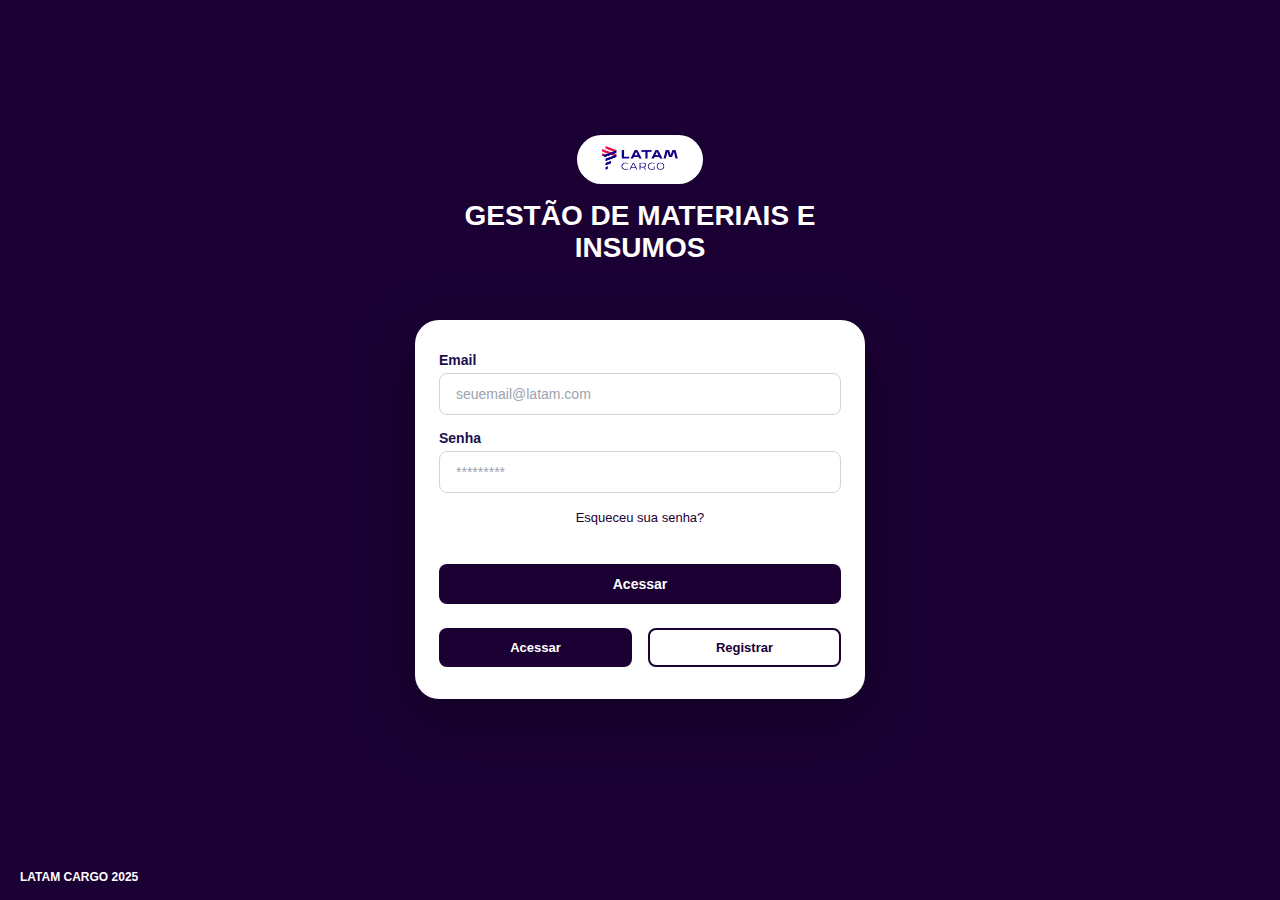
<file: index.html>
<!DOCTYPE html>
<html lang="pt-BR">
<head>
    <meta charset="UTF-8">
    <meta name="viewport" content="width=device-width, initial-scale=1.0">
    <title>Redirecionando...</title>
    <script>
        window.location.replace("login.html");
    </script>
</head>
<body>
    <p>Redirecionando para a página de <a href="login.html">Login</a>...</p>
</body>
</html>
</file>
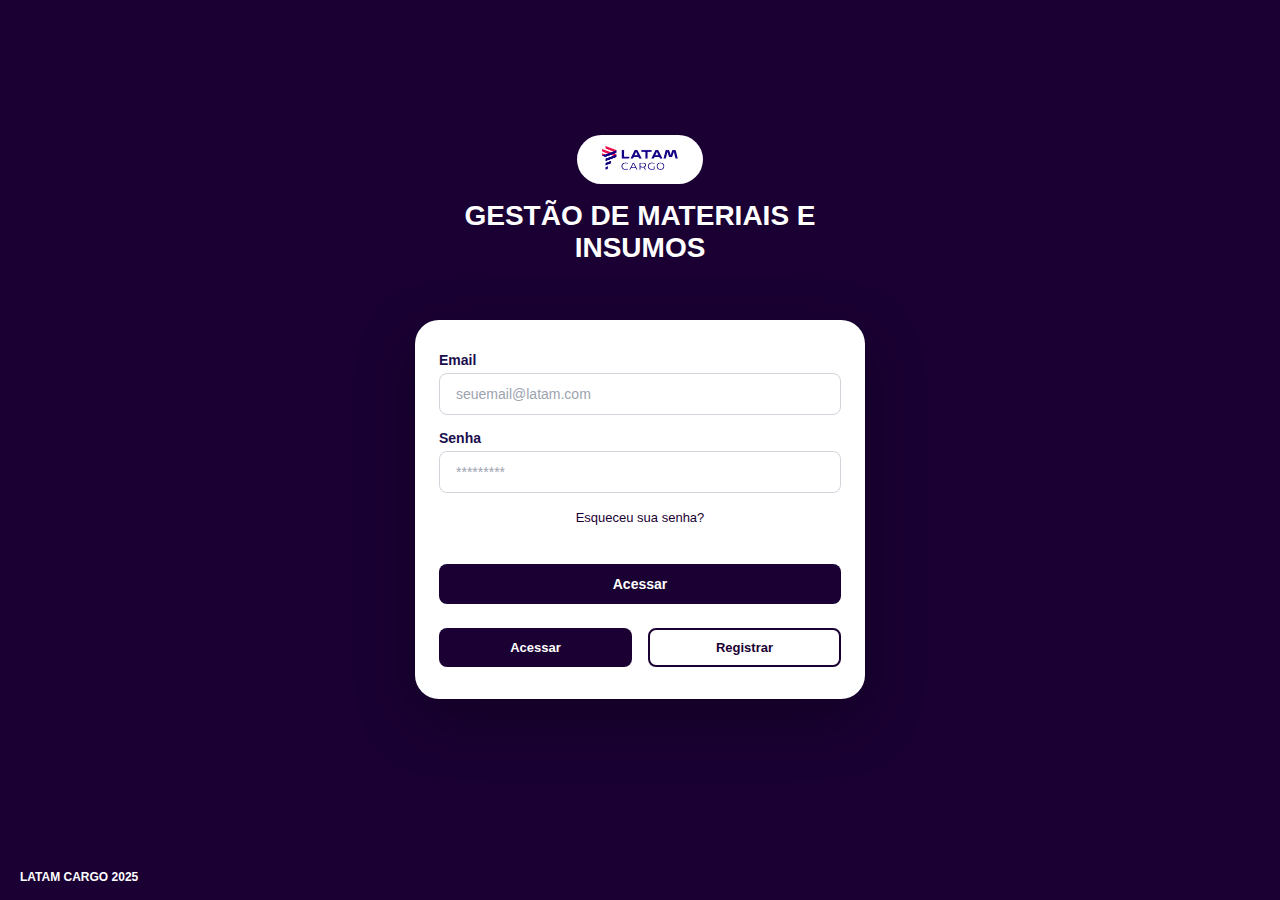
<file: cadastro.html>
<!DOCTYPE html>
<html lang="pt-BR">
<head>
    <meta charset="UTF-8">
    <meta name="viewport" content="width=device-width, initial-scale=1.0">
    <title>Cadastro - Gestão de Materiais e Insumos - LATAM CARGO</title>
    <link rel="stylesheet" href="style.css">
    <link rel="stylesheet" href="https://cdnjs.cloudflare.com/ajax/libs/font-awesome/6.0.0-beta3/css/all.min.css">
</head>
<body>
    <div class="container">
        <!-- Sidebar -->
        <aside class="sidebar">
            <nav class="menu">
                <ul>
                    <li><a href="dashboard.html" class="menu-item"><i class="fas fa-home"></i><span>Início</span></a></li>
                    <li><a href="inventario.html" class="menu-item"><i class="fas fa-box-open"></i><span>Inventário</span></a></li>
                    <li><a href="pedidos.html" class="menu-item"><i class="fas fa-clipboard-list"></i><span>Pedidos</span></a></li>
                    <li><a href="cadastro.html" class="menu-item active"><i class="fas fa-plus-circle"></i><span>Cadastro</span></a></li>
                    <li><a href="Relatorios.html" class="menu-item"><i class="fas fa-chart-bar"></i><span>Relatórios</span></a></li>
                    <li><a href="login.html" class="menu-item" id="logoutBtn"><i class="fas fa-sign-out-alt"></i><span>Sair</span></a></li>
                </ul>
            </nav>
        </aside>

        <!-- Main Content -->
        <main class="content">
            <!-- Header -->
            <header class="header">
                <div class="header-left">
                    <h1 class="title">Cadastro de Materiais</h1>
                </div>
                <div class="header-right">
                    <img src="latam_logo.png" alt="LATAM CARGO Logo" class="logo">
                </div>
            </header>

            <!-- Cadastro Content -->
            <section class="dashboard cadastro-content">
                <div class="form-container">
                    <h2 class="card-title">CADASTRO DE NOVO MATERIAL</h2>
                    <form class="cadastro-form" id="formCadastroMaterial">
                        <div class="form-group">
                            <label for="nomeOperacional">Nome operacional</label>
                            <input type="text" id="nomeOperacional" name="nomeOperacional" class="input-field" placeholder="Nome operacional" required>
                        </div>
                        <div class="form-group">
                            <label for="subproduto">Subproduto</label>
                            <input type="text" id="subproduto" name="subproduto" class="input-field" placeholder="Subproduto" required>
                        </div>
                        <div class="form-group">
                            <label for="pnCodigo">PN (Código Interno)</label>
                            <input type="text" id="pnCodigo" name="pnCodigo" class="input-field" placeholder="PN (Código Interno)" required>
                        </div>
                        <div class="form-group">
                            <label for="unidade">Unidade</label>
                            <input type="text" id="unidade" name="unidade" class="input-field" placeholder="Unidade (Kg, Un, Rolo...)" required>
                        </div>
                        <div class="form-group">
                            <label for="precoUnitario">Preço unitário (R$)</label>
                            <input type="number" step="0.01" id="precoUnitario" name="precoUnitario" class="input-field" placeholder="Preço unitário (R$)" required>
                        </div>
                        <div class="form-group">
                            <label for="estoqueInicial">Estoque Inicial</label>
                            <input type="number" id="estoqueInicial" name="estoqueInicial" class="input-field" placeholder="Estoque Inicial" required>
                        </div>
                        <button type="submit" class="button primary-button" style="width: 100%; margin-top: 10px;">
                            <i class="fas fa-check"></i>
                            <span>Cadastrar Material</span>
                        </button>
                    </form>
                </div>
            </section>
        </main>
    </div>

    <!-- Mobile Menu Button -->
    <button class="mobile-menu-toggle" aria-label="Toggle menu">
        <i class="fas fa-bars"></i>
    </button>

    <script src="script.js"></script>
</body>
</html>
</file>
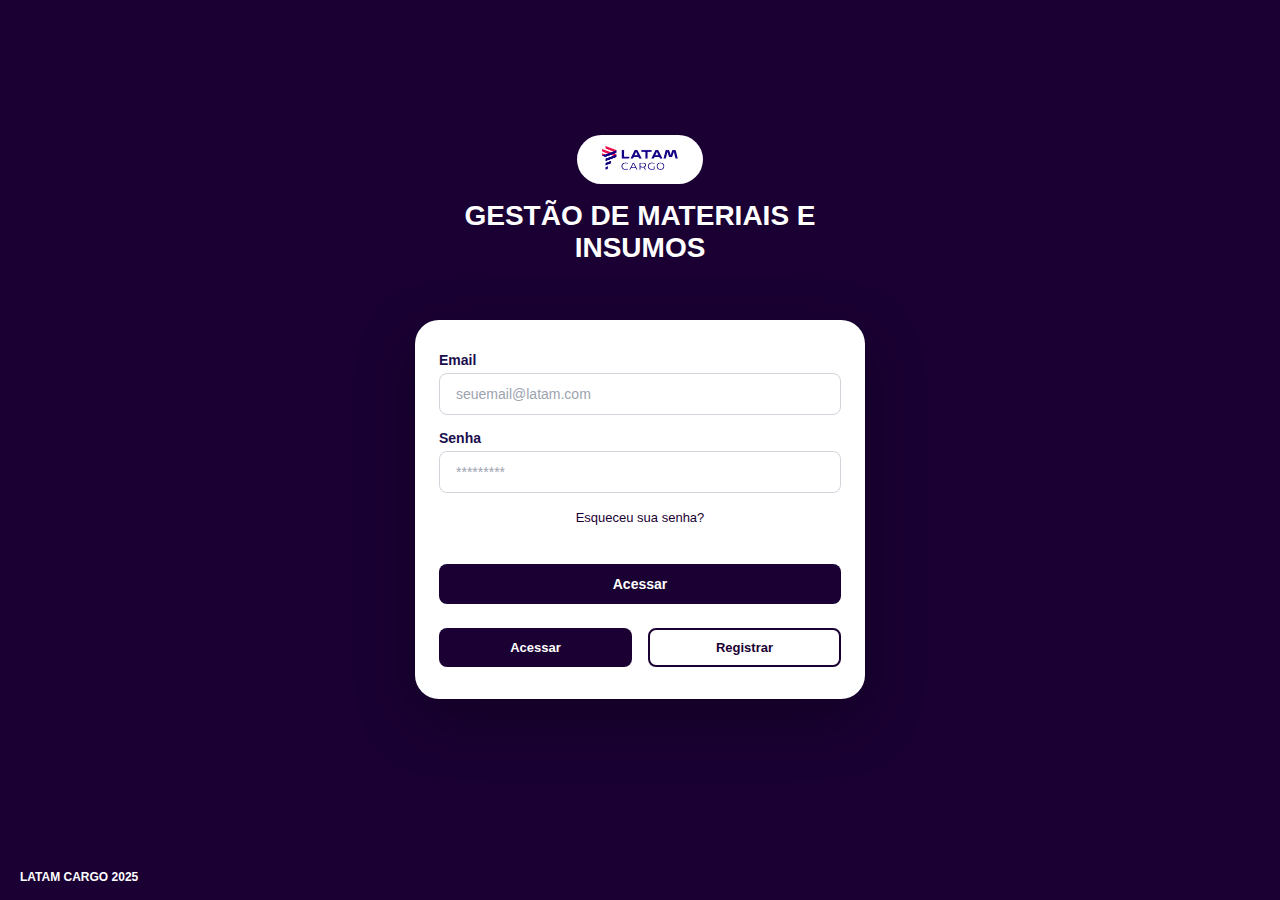
<file: dashboard.html>
<!DOCTYPE html>
<html lang="pt-BR">
<head>
    <meta charset="UTF-8">
    <meta name="viewport" content="width=device-width, initial-scale=1.0">
    <title>Gestão de Materiais e Insumos - LATAM CARGO</title>
    <link rel="stylesheet" href="style.css">
    <link rel="stylesheet" href="https://cdnjs.cloudflare.com/ajax/libs/font-awesome/6.0.0-beta3/css/all.min.css">
</head>
<body>
    <div class="container">
        <!-- Sidebar -->
        <aside class="sidebar">
            <nav class="menu">
                <ul>
                    <li><a href="dashboard.html" class="menu-item active"><i class="fas fa-home"></i><span>Início</span></a></li>
                    <li><a href="inventario.html" class="menu-item"><i class="fas fa-box-open"></i><span>Inventário</span></a></li>
                    <li><a href="pedidos.html" class="menu-item"><i class="fas fa-clipboard-list"></i><span>Pedidos</span></a></li>
                    <li><a href="cadastro.html" class="menu-item"><i class="fas fa-plus-circle"></i><span>Cadastro</span></a></li>
                    <li><a href="Relatorios.html" class="menu-item"><i class="fas fa-chart-bar"></i><span>Relatórios</span></a></li>
                    <li><a href="login.html" class="menu-item" id="logoutBtn"><i class="fas fa-sign-out-alt"></i><span>Sair</span></a></li>
                </ul>
            </nav>
        </aside>

        <!-- Main Content -->
        <main class="content">
            <!-- Header -->
            <header class="header">
                <div class="header-left">
                    <h1 class="title">GESTÃO DE MATERIAIS E INSUMOS</h1>
                </div>
                <div class="header-right">
                    <img src="latam_logo.png" alt="LATAM CARGO Logo" class="logo">
                </div>
            </header>

            <!-- Dashboard -->
            <section class="dashboard">
                <!-- Cards de Pedidos e Armazenamento -->
                <div class="cards-container">
                    <!-- Card Pedidos -->
                    <div class="card pedidos-card">
                        <h2 class="card-title">Pedidos</h2>
                        <div class="metrics">
                            <div class="metric">
                                <div class="metric-icon">
                                    <i class="fas fa-circle-exclamation"></i>
                                </div>
                                <div class="metric-content">
                                    <span class="metric-number">31</span>
                                    <span class="metric-label">Pedidos em aberto</span>
                                </div>
                            </div>
                            <div class="metric-divider"></div>
                            <div class="metric">
                                <div class="metric-icon">
                                    <i class="fas fa-arrow-right-arrow-left"></i>
                                </div>
                                <div class="metric-content">
                                    <span class="metric-number">21</span>
                                    <span class="metric-label">Pedidos em separação</span>
                                </div>
                            </div>
                        </div>
                    </div>

                    <!-- Card Armazenamento -->
                    <div class="card armazenamento-card">
                        <h2 class="card-title">Armazenamento</h2>
                        <div class="metrics">
                            <div class="metric">
                                <div class="metric-icon">
                                    <i class="fas fa-warehouse"></i>
                                </div>
                                <div class="metric-content">
                                    <span class="metric-number">31</span>
                                    <span class="metric-label">Estoque Geral</span>
                                </div>
                            </div>
                            <div class="metric-divider"></div>
                            <div class="metric">
                                <div class="metric-icon">
                                    <i class="fas fa-triangle-exclamation"></i>
                                </div>
                                <div class="metric-content">
                                    <span class="metric-number">21</span>
                                    <span class="metric-label">Estoque Comprometido</span>
                                </div>
                            </div>
                        </div>
                    </div>
                </div>

                <!-- Table Card -->
                <div class="card table-card low-stock">
                    <h2 class="card-title">Itens em pouca quantidade</h2>
                    <div class="table-wrapper">
                        <table class="data-table">
                            <thead>
                                <tr>
                                    <th>Nome</th>
                                    <th>Estoque atual</th>
                                    <th>Pedidos para este item</th>
                                    <th>Previsão de entrega</th>
                                </tr>
                            </thead>
                            <tbody>
                                <!-- Conteúdo preenchido pelo script.js -->
                            </tbody>
                        </table>
                    </div>
                </div>
            </section>
        </main>
    </div>

    <!-- Mobile Menu Button -->
    <button class="mobile-menu-toggle" aria-label="Toggle menu">
        <i class="fas fa-bars"></i>
    </button>

    <script src="script.js"></script>
</body>
</html>
</file>
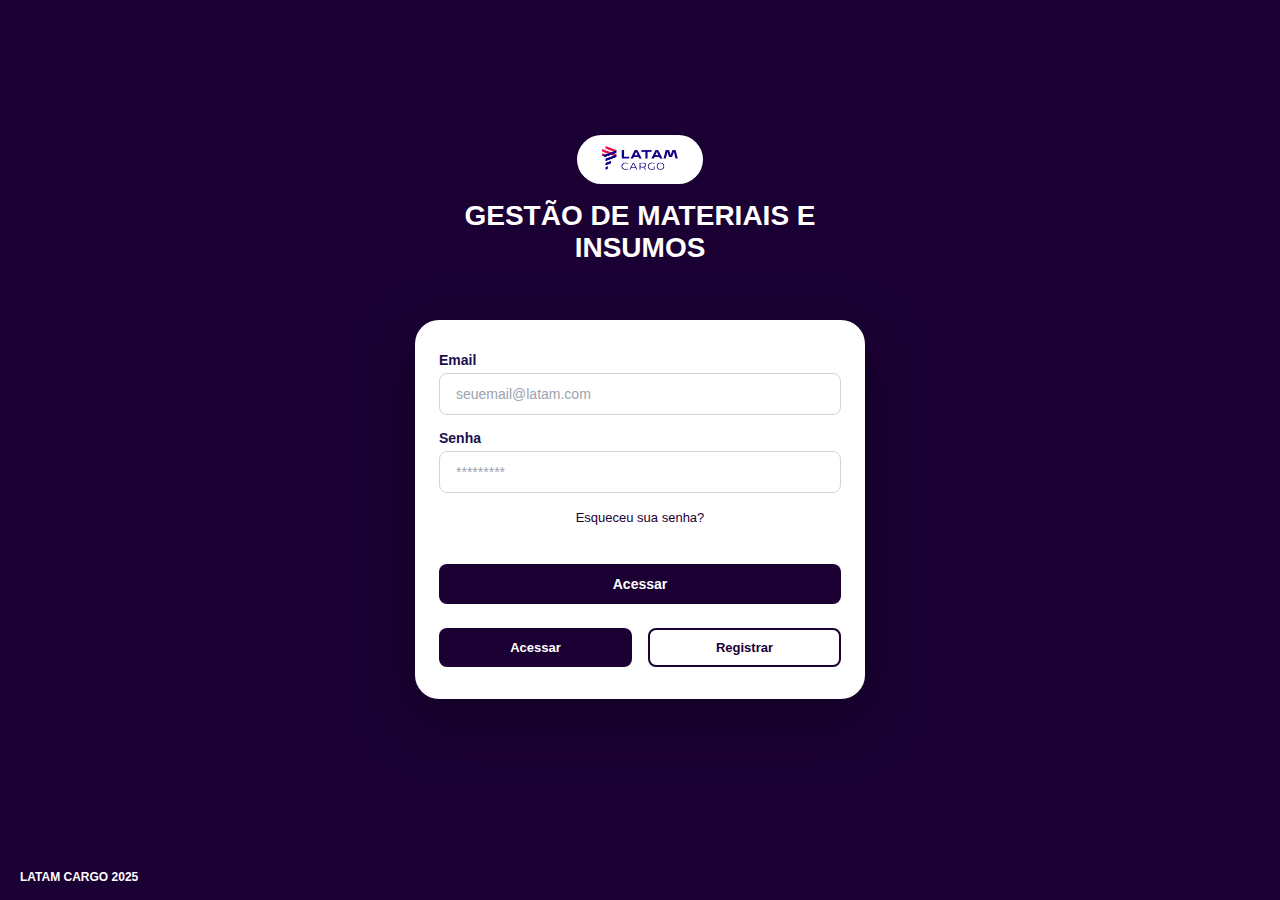
<file: inventario.html>
<!DOCTYPE html>
<html lang="pt-BR">
<head>
    <meta charset="UTF-8">
    <meta name="viewport" content="width=device-width, initial-scale=1.0">
    <title>Inventário - Gestão de Materiais e Insumos - LATAM CARGO</title>
    <link rel="stylesheet" href="style.css">
    <link rel="stylesheet" href="https://cdnjs.cloudflare.com/ajax/libs/font-awesome/6.0.0-beta3/css/all.min.css">
</head>
<body>
    <div class="container">
        <!-- Sidebar -->
        <aside class="sidebar">
            <nav class="menu">
                <ul>
                    <li><a href="dashboard.html" class="menu-item"><i class="fas fa-home"></i><span>Início</span></a></li>
                    <li><a href="inventario.html" class="menu-item active"><i class="fas fa-box-open"></i><span>Inventário</span></a></li>
                    <li><a href="pedidos.html" class="menu-item"><i class="fas fa-clipboard-list"></i><span>Pedidos</span></a></li>
                    <li><a href="cadastro.html" class="menu-item"><i class="fas fa-plus-circle"></i><span>Cadastro</span></a></li>
                    <li><a href="Relatorios.html" class="menu-item"><i class="fas fa-chart-bar"></i><span>Relatórios</span></a></li>
                    <li><a href="login.html" class="menu-item" id="logoutBtn"><i class="fas fa-sign-out-alt"></i><span>Sair</span></a></li>
                </ul>
            </nav>
        </aside>

        <!-- Main Content -->
        <main class="content">
            <!-- Header -->
            <header class="header">
                <div class="header-left">
                    <h1 class="title">Inventário</h1>
                </div>
                <div class="header-right">
                    <img src="latam_logo.png" alt="LATAM CARGO Logo" class="logo">
                </div>
            </header>

            <!-- Inventário Content -->
            <section class="dashboard inventario-content">
                <div class="inventory-controls">
                    <div class="filters">
                        <select class="input-field select-field" aria-label="Filtrar por nome">
                            <option value="">Nome do material</option>
                            <option value="Papel Sulfite">Papel Sulfite</option>
                            <option value="Papel Toalha">Papel Toalha</option>
                            <option value="Caixa Box">Caixa Box</option>
                        </select>
                        <select class="input-field select-field" aria-label="Filtrar por quantidade">
                            <option value="">Quantidade</option>
                            <option value="Baixa">Baixa</option>
                            <option value="Média">Média</option>
                            <option value="Alta">Alta</option>
                        </select>
                    </div>
                    <a href="cadastro.html" class="button primary-button">
                        <i class="fas fa-plus"></i>
                        <span>Cadastrar</span>
                    </a>
                </div>

                <!-- Table Card -->
                <div class="card table-card">
                    <h2 class="card-title">Estoque</h2>
                    <div class="table-wrapper">
                        <table class="data-table">
                            <thead>
                                <tr>
                                    <th>Nome</th>
                                    <th>Estoque atual</th>
                                    <th>Pedidos para este item</th>
                                    <th>Previsão de entrega</th>
                                    <th>Ações</th>
                                </tr>
                            </thead>
                            <tbody>
                                <!-- O conteúdo da tabela será preenchido pelo script.js -->
                            </tbody>
                        </table>
                    </div>
                </div>
            </section>
        </main>
    </div>

    <!-- Mobile Menu Button -->
    <button class="mobile-menu-toggle" aria-label="Toggle menu">
        <i class="fas fa-bars"></i>
    </button>

    <script src="script.js"></script>
</body>
</html>
</file>
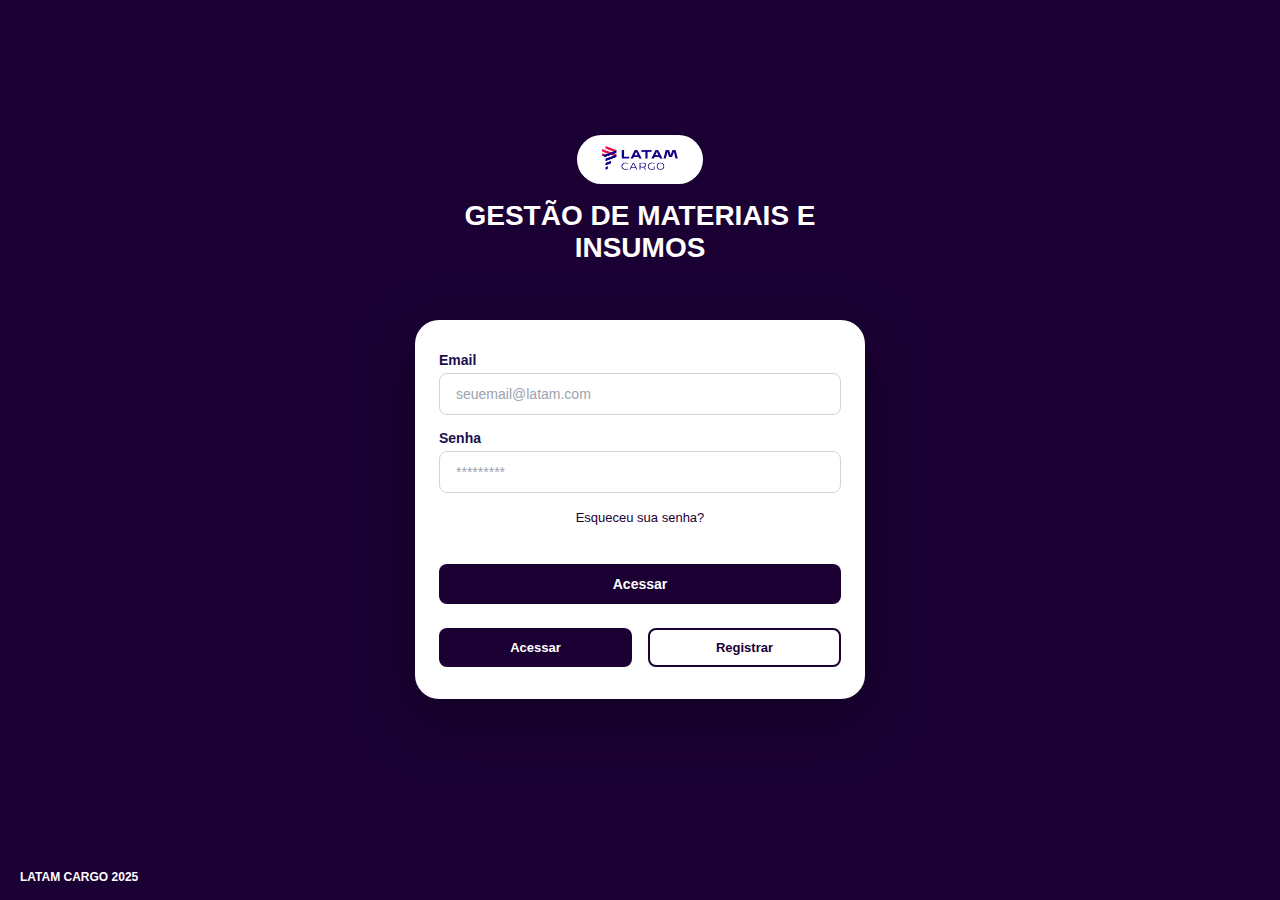
<file: login.html>
<!DOCTYPE html>
<html lang="pt-BR">
<head>
  <meta charset="UTF-8">
  <meta name="viewport" content="width=device-width, initial-scale=1.0">
  <title>LATAM Cargo - Login</title>
  <link rel="stylesheet" href="style.css">
</head>
<body>
  <div class="container">
    <div class="login-box">
      <div class="logo-section">
        <div class="logo"><img src="assets/LATAM_Cargo_logo 1.png"></div>
        <h1 class="title-desktop">GESTÃO DE MATERIAIS E INSUMOS</h1>
        <h1 class="title-mobile">GESTÃO DE MATERIAIS E INSUMOS</h1>
      </div>

      <!-- Login -->
      <form class="auth-form login-form" id="loginForm">
        <div class="form-group">
          <label for="login-email">Email</label>
          <input type="email" id="login-email" placeholder="seuemail@latam.com" required>
        </div>

        <div class="form-group">
          <label for="login-password">Senha</label>
          <input type="password" id="login-password" placeholder="*********" required>
        </div>

      <div class="row">
  <div class="forgot-password">
    <a href="#" id="forgotLink">Esqueceu sua senha?</a>

    <!-- Modal inline de redefinição -->
    <div id="resetPasswordInline" class="reset-modal" style="display: none;">
      <span id="closeInline" class="close-inline">&times;</span>
      <p>Digite seu e-mail para receber instruções:</p>
      <input type="email-reset" id="reset-email-inline" placeholder="seuemail@latam.com">
      <button id="resetBtnInline">Enviar</button>
    </div>
  </div>
</div>


        <button type="submit" class="btn-primary">Acessar</button>

        <div class="button-group">
          <button type="button" class="btn-secondary active" id="loginBtn">Acessar</button>
          <button type="button" class="btn-outline" id="registerBtn">Registrar</button>
        </div>
      </form>

      <!-- Registro -->
      <form class="auth-form register-form hidden" id="registerForm">
        <div class="form-group">
          <label for="register-name">Nome Completo</label>
          <input type="text" id="register-name" placeholder="Seu Nome Completo" required>
        </div>

        <div class="form-group">
          <label for="register-email">Email</label>
          <input type="email" id="register-email" placeholder="seuemail@latam.com" required>
        </div>

        <div class="form-group">
          <label for="register-password">Senha</label>
          <input type="password" id="register-password" placeholder="Mínimo 8 caracteres" required>
        </div>

        <button type="submit" class="btn-primary">Registrar</button>

        <div class="button-group">
          <button type="button" class="btn-outline" id="loginBtn2">Acessar</button>
          <button type="button" class="btn-secondary active" id="registerBtn2">Registrar</button>
        </div>
      </form>
    </div>
  </div>



  






  <footer class="footer">LATAM CARGO 2025</footer>

  <script src="script.js"></script>
  
</body>
</html>
</file>
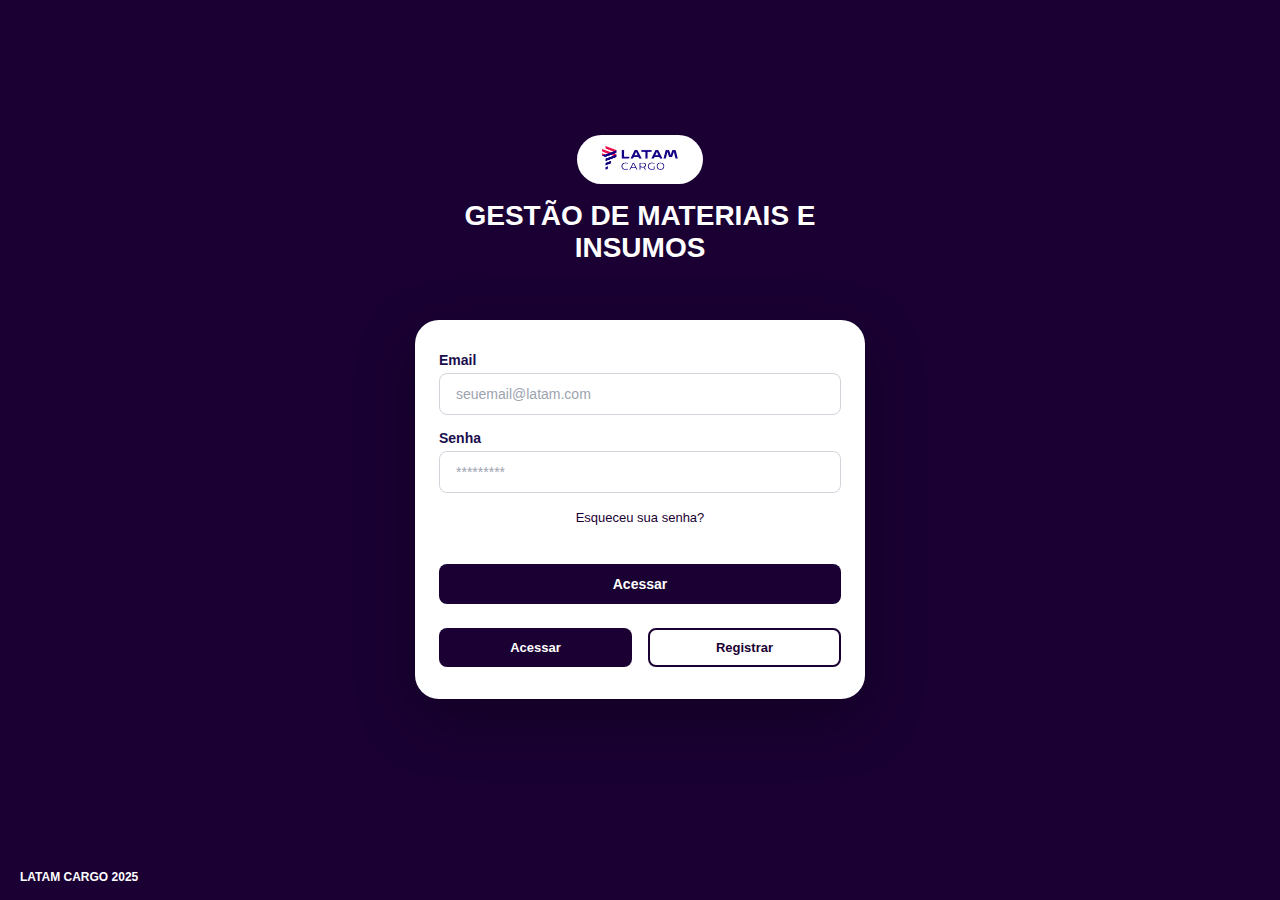
<file: pedidos.html>
<!DOCTYPE html>
<html lang="pt-BR">
<head>
    <meta charset="UTF-8">
    <meta name="viewport" content="width=device-width, initial-scale=1.0">
    <title>Pedidos - Gestão de Materiais e Insumos - LATAM CARGO</title>
    <link rel="stylesheet" href="style.css">
    <link rel="stylesheet" href="https://cdnjs.cloudflare.com/ajax/libs/font-awesome/6.0.0-beta3/css/all.min.css">
</head>
<body>
    <div class="container">
        <!-- Sidebar -->
        <aside class="sidebar">
            <nav class="menu">
                <ul>
                    <li><a href="dashboard.html" class="menu-item"><i class="fas fa-home"></i><span>Início</span></a></li>
                    <li><a href="inventario.html" class="menu-item"><i class="fas fa-box-open"></i><span>Inventário</span></a></li>
                    <li><a href="pedidos.html" class="menu-item active"><i class="fas fa-clipboard-list"></i><span>Pedidos</span></a></li>
                    <li><a href="cadastro.html" class="menu-item"><i class="fas fa-plus-circle"></i><span>Cadastro</span></a></li>
                    <li><a href="Relatorios.html" class="menu-item"><i class="fas fa-chart-bar"></i><span>Relatórios</span></a></li>
                    <li><a href="login.html" class="menu-item" id="logoutBtn"><i class="fas fa-sign-out-alt"></i><span>Sair</span></a></li>
                </ul>
            </nav>
        </aside>

        <!-- Main Content -->
        <main class="content">
            <!-- Header -->
            <header class="header">
                <div class="header-left">
                    <h1 class="title">Pedidos</h1>
                </div>
                <div class="header-right">
                    <img src="latam_logo.png" alt="LATAM CARGO Logo" class="logo">
                </div>
            </header>

            <!-- Orders Content -->
            <section class="dashboard" id="orderViewContainer">
                <nav class="pedidos-nav">
                    <button class="button primary-button" id="btnNovoPedido">Novo Pedido</button>
                    <button class="button secondary-button" id="btnAcompanharPedido">Acompanhar Pedido</button>
                    <button class="button secondary-button" id="btnAtualizarPedido">Atualizar Pedido</button>
                </nav>

                <!-- View: Pedidos em Aberto (Default) -->
                <div id="pedidosEmAbertoView" class="pedidos-view active-view card table-card">
                    <h2 class="card-title">Pedidos em Aberto</h2>
                    <div class="table-wrapper">
                        <table class="data-table">
                            <thead>
                                <tr>
                                    <th>Data</th>
                                    <th>Status</th>
                                    <th>Tipo de Pedido</th>
                                    <th>Local de Entrega</th>
                                    <th>Prioridade</th>
                                </tr>
                            </thead>
                            <tbody>
                                <!-- Exemplo de linha de pedido -->
                                <tr>
                                    <td data-label="Data">01/11/2025</td>
                                    <td data-label="Status">Pendente</td>
                                    <td data-label="Tipo de Pedido">Material de Escritório</td>
                                    <td data-label="Local de Entrega">GRU</td>
                                    <td data-label="Prioridade">Alta</td>
                                </tr>
                                <!-- Mais linhas de pedidos viriam aqui -->
                            </tbody>
                        </table>
                    </div>
                </div>

                <!-- View: Novo Pedido -->
                <div id="novoPedidoView" class="pedidos-view hidden-view form-container">
                    <h2 class="card-title">Novo Pedido</h2>
                    <form id="formNovoPedido">
                        <div class="form-group">
                            <label for="tipoPedido">Nome do Solicitante</label>
                            <input type="text" id="tipoPedido" name="tipoPedido" class="input-field" required>
                        </div>
                        <div class="form-group">
                            <label for="dataEntrega">Data do Pedido</label>
                            <input type="date" id="dataEntrega" name="dataEntrega" class="input-field" required>
                        </div>
                        <div class="form-group">
                            <label for="localCusto">Local/Centro de Custo</label>
                            <input type="text" id="localCusto" name="localCusto" class="input-field" required>
                        </div>
                        
                        <h3 class="card-title" style="margin-top: 20px;">Itens Solicitados</h3>
                        <div id="itensSolicitados">
                            <!-- Item 1 -->
                            <div class="item-row-compact">
                                <div class="form-group item-col-nome">
                                    <input type="text" id="itemNome1" name="itemNome1" class="input-field" placeholder="Nome do Item" required>
                                </div>
                                <div class="form-group item-col-qtd">
                                    <input type="number" id="itemQtd1" name="itemQtd1" class="input-field" placeholder="Qtd" required>
                                </div>
                                <div class="form-group item-col-obs">
                                    <input type="text" id="itemObs1" name="itemObs1" class="input-field" placeholder="Observação">
                                </div>
                                <div class="form-group item-col-entrega">
                                    <input type="text" id="itemEntrega1" name="itemEntrega1" class="input-field" placeholder="Entrega Área">
                                </div>
                                <button type="button" class="btn-remove-item">-</button>
                            </div>
                        </div>
                        <button type="button" class="button secondary-button btn-add-item-compact" id="addItemBtn" style="margin-top: 10px;">+ Adicionar Item</button>

                        <button type="submit" class="button primary-button" style="margin-top: 20px; width: 100%;">Enviar Pedido</button>
                    </form>
                </div>

                <!-- View: Acompanhar Pedido -->
                <div id="acompanharPedidoView" class="pedidos-view hidden-view form-container">
                    <h2 class="card-title">Acompanhar Pedido</h2>
                    <form id="formAcompanharPedido">
                        <div class="form-group">
                            <label for="numPedidoAcompanhar">Número do Pedido</label>
                            <input type="text" id="numPedidoAcompanhar" name="numPedidoAcompanhar" class="input-field" required>
                        </div>
                        <button type="submit" class="button primary-button">Buscar</button>
                    </form>
                    
                    <div id="resultadoAcompanhamento" style="margin-top: 20px; display: none;">
                        <!-- O resultado da busca seria inserido aqui -->
                    </div>
                </div>
                
                <!-- View: Atualizar Pedido -->
                <div id="atualizarPedidoView" class="pedidos-view hidden-view form-container">
                    <h2 class="card-title">Atualizar Pedido</h2>
                    <form id="formAtualizarPedido">
                        <div class="form-group">
                            <label for="numPedidoAtualizar">Número do Pedido</label>
                            <input type="text" id="numPedidoAtualizar" name="numPedidoAtualizar" class="input-field" required>
                        </div>
                        <button type="submit" class="button primary-button">Buscar Pedido</button>
                    </form>
                    
                    <div id="detalhesAtualizacao" style="margin-top: 20px; display: none;">
                        <div class="form-group">
                            <label for="novoStatus">Novo Status</label>
                            <select id="novoStatus" name="novoStatus" class="select-field">
                                <option value="Pendente">Pendente</option>
                                <option value="Em Separação">Em Separação</option>
                                <option value="Enviado">Enviado</option>
                                <option value="Entregue">Entregue</option>
                                <option value="Cancelado">Cancelado</option>
                            </select>
                        </div>
                        <button type="button" class="button primary-button">Salvar Atualização</button>
                    </div>
                </div>
            </section>
        </main>
    </div>

    <!-- Mobile Menu Button -->
    <button class="mobile-menu-toggle" aria-label="Toggle menu">
        <i class="fas fa-bars"></i>
    </button>

    <script src="script.js"></script>
</body>
</html>
</file>
<file: style.css>
* {
    margin: 0;
    padding: 0;
    box-sizing: border-box;
}

body {
    font-family: 'Inter', -apple-system, BlinkMacSystemFont, 'Segoe UI', sans-serif;
    background-color: #1a0033;
    color: #ffffff;
    min-height: 100vh;
    display: flex;
    flex-direction: column;
}

.container {
    flex: 1;
    display: flex;
    justify-content: center;
}

/* --- Box principal --- */
.login-box {
    width: 100%;
    max-width: 400px;
    min-height: 700px;
    position: relative;
}

/* --- Logo e títulos --- */
.logo-section {
    margin-top: 30%;
    text-align: center;
    margin-bottom: 24px;
}

.logo {
    background-color: #ffffff;
    color: #1a0033;
    padding: 10px 24px;
    border-radius: 50px;
    display: inline-block;
    font-weight: bold;
    margin-bottom: 16px;
    font-size: 14px;
}
.logo img {
    width: 78px;
}

.title-desktop {
    display: none;
    font-size: 28px;
    font-weight: bold;
    margin-bottom: 24px;
}

.title-mobile {
    display: block;
    font-size: 20px;
    font-weight: bold;
    margin-bottom: 16px;
}

/* --- Formulários --- */
.auth-form {
    margin-top: 40%;
    background-color: #ffffff;
    border-radius: 24px;
    padding: 32px 24px;
    box-shadow: 0 20px 60px rgba(0, 0, 0, 0.3);

    position: absolute;
    top: 140px;
    left: 0;
    width: 100%;
    transition: opacity 0.5s ease, transform 0.5s ease;
    opacity: 1;
    transform: translateX(0);
}

.hidden {
    opacity: 0;
    transform: translateX(30px);
    pointer-events: none;
}

/* --- Inputs --- */
.form-group {
    margin-bottom: 30px;
}

.form-group label {
    display: block;
    color: #1a0033;
    font-size: 14px;
    font-weight: 500;
    margin-bottom: 8px;
}

.form-group input {
    width: 100%;
    padding: 12px 16px;
    border: 1px solid #d1d5db;
    border-radius: 8px;
    font-size: 14px;
    color: #1a0033;
    transition: all 0.3s ease;
}

.form-group input:focus {
    outline: none;
    box-shadow: 0 0 0 2px #1a0033;
}

.form-group input::placeholder {
    color: #9ca3af;
}

/* --- Botões --- */
.btn-primary {
    width: 100%;
    padding: 12px 16px;
    background-color: #1a0033;
    color: #ffffff;
    border: none;
    border-radius: 8px;
    font-size: 14px;
    font-weight: 600;
    cursor: pointer;
    margin-top: 24px;
    transition: background-color 0.3s ease;
}

.btn-primary:hover {
    background-color: #2d0052;
}

.forgot-password {
    text-align: center;
    margin: 14px 0;
}

.forgot-password a {
    color: #1a0033;
    text-decoration: none;
    font-size: 13px;
    font-weight: 500;
}

.forgot-password a:hover {
    text-decoration: underline;
}


.button-group {
    display: grid;
    grid-template-columns: 1fr 1fr;
    gap: 16px;
    margin-top: 24px;
}

.btn-secondary,
.btn-outline {
    padding: 10px 16px;
    border-radius: 8px;
    font-size: 13px;
    font-weight: 600;
    cursor: pointer;
    transition: all 0.3s ease;
}

.btn-secondary {
    background-color: #1a0033;
    color: #ffffff;
    border: none;
}

.btn-outline {
    background-color: #ffffff;
    color: #1a0033;
    border: 2px solid #1a0033;
}

.button-group .active {
    background-color: #1a0033 !important;
    color: #ffffff !important;
    border: none !important;
    pointer-events: none;
}

/* Modal inline dentro da row */
.reset-modal {
  display: none;
  background-color: #2a003f;
  padding: 15px;
  margin-top: 10px;
  border-radius: 6px;
  color: #fff;
  position: relative;
}

.reset-modal input {
  width: 100%;
  padding: 8px;
  margin: 8px 0;
  border-radius: 4px;
  border: 1px solid #ccc;
}

.reset-modal button {
  padding: 8px 15px;
  background-color: #ff0044;
  border: none;
  color: #fff;
  cursor: pointer;
  border-radius: 4px;
}

.close-inline {
  position: absolute;
  top: 5px;
  right: 10px;
  cursor: pointer;
  font-size: 18px;
}



/* --- Rodapé --- */
.footer {
    background-color: #1a0033;
    color: #ffffff;
    text-align: left;
    padding: 16px 20px;
    font-size: 12px;
    font-weight: 600;
}

/* --- Desktop --- */
@media (min-width: 768px) {
    .login-box {
        max-width: 450px;
    }
    .title-desktop {
        display: block;
    }
    .title-mobile {
        display: none;
    }
}

/* ==========================================================================
   Estilos para as Páginas de Gestão de Materiais (Dashboard, Inventário, etc.)
   ========================================================================== */

:root {
    --primary-color: #1a0e4d; /* Roxo escuro */
    --secondary-color: #7b1fa2; /* Roxo */
    --accent-color: #0066cc; /* Azul */
    --background-color: #f5f5f5;
    --card-background: #ffffff;
    --text-color: #333333;
    --text-light: #666666;
    --red-color: #e53935;
    --border-color: #0066cc;
    --border-radius: 4px;
    --box-shadow: 0 1px 3px rgba(0, 0, 0, 0.1);
    --latam-purple: #4b0076;
    --latam-magenta: #e4007f;
    --latam-blue: #009ee3;
    --latam-bg: #f5f6fa;
}

/* Resetando o body para as páginas internas */
body.app-body {
    background-color: var(--background-color);
    color: var(--text-color);
    min-height: 100vh;
    display: flex;
    flex-direction: row; /* Volta para layout de app */
}

.app-container {
    display: flex;
    min-height: 100vh;
    gap: 0;
    flex: 1;
}

/* ===== SIDEBAR ===== */
.sidebar {
    width: 180px;
    background-color: var(--card-background);
    padding: 20px 15px;
    border-right: 2px solid var(--border-color);
    display: flex;
    flex-direction: column;
}

.menu ul {
    list-style: none;
}

.menu li {
    margin-bottom: 5px;
}

.menu-item {
    display: flex;
    align-items: center;
    text-decoration: none;
    color: var(--text-color);
    padding: 10px 12px;
    border-radius: var(--border-radius);
    transition: all 0.3s ease;
    font-size: 0.9em;
    gap: 10px;
}

.menu-item i {
    width: 18px;
    text-align: center;
    color: var(--accent-color);
}

.menu-item span {
    flex: 1;
}

.menu-item:hover {
    background-color: #f0f0f0;
}

.menu-item.active {
    background-color: #e8f0ff;
    color: var(--primary-color);
    font-weight: 500;
}

.menu-item.active i {
    color: var(--primary-color);
}

/* ===== MAIN CONTENT ===== */
.content {
    flex: 1;
    display: flex;
    flex-direction: column;
    padding: 20px;
    overflow-y: auto;
}

/* ===== HEADER ===== */
.header {
    display: flex;
    justify-content: space-between;
    align-items: center;
    background-color: var(--card-background);
    padding: 20px;
    border: 2px solid var(--border-color);
    border-radius: var(--border-radius);
    margin-bottom: 20px;
    gap: 20px;
}

.header-left {
    flex: 1;
}

.title {
    font-size: 1.3em;
    color: var(--primary-color);
    font-weight: bold;
    letter-spacing: 0.5px;
}

.header-right {
    display: flex;
    align-items: center;
}

.logo {
    max-height: 100px;
    max-width: 150px;
    object-fit: contain;
}

/* ===== DASHBOARD ===== */
.dashboard {
    display: flex;
    flex-direction: column;
    gap: 20px;
}

.cards-container {
    display: flex;
    gap: 20px;
    flex-wrap: wrap;
}

.card {
    background-color: var(--card-background);
    border: 2px solid var(--border-color);
    border-radius: var(--border-radius);
    padding: 20px;
    box-shadow: var(--box-shadow);
}

.pedidos-card,
.armazenamento-card {
    flex: 1;
    min-width: 300px;
}

.table-card {
    width: 100%;
}

.card-title {
    font-size: 1.1em;
    color: var(--primary-color);
    font-weight: bold;
    margin-bottom: 15px;
    text-transform: uppercase;
    letter-spacing: 0.5px;
}

/* ===== METRICS ===== */
.metrics {
    display: flex;
    justify-content: space-around;
    align-items: center;
    gap: 15px;
}

.metric {
    display: flex;
    flex-direction: column;
    align-items: center;
    text-align: center;
    flex: 1;
    gap: 8px;
}

.metric-icon {
    font-size: 1.8em;
    color: var(--secondary-color);
}

.metric-number {
    font-size: 1.8em;
    font-weight: bold;
    color: var(--text-color);
}

.metric-label {
    font-size: 0.75em;
    color: var(--text-light);
    line-height: 1.2;
}

.metric-divider {
    width: 1px;
    height: 60px;
    background-color: #e0e0e0;
}

/* ===== TABLE (Geral) ===== */
.table-wrapper {
    overflow-x: auto;
}

.data-table {
    width: 100%;
    border-collapse: collapse;
    margin-top: 10px;
}

.data-table thead {
    background-color: var(--primary-color); /* Usando a cor primária para o cabeçalho */
}

.data-table th {
    padding: 12px 15px;
    text-align: left;
    border-bottom: 2px solid var(--border-color);
    color: #ffffff;
    font-weight: bold;
    font-size: 0.85em;
    text-transform: uppercase;
    letter-spacing: 0.3px;
}

.data-table td {
    padding: 12px 15px;
    border-bottom: 1px solid #e0e0e0;
    color: var(--text-color);
    font-size: 0.95em;
}

.data-table tbody tr:hover {
    background-color: #f9f9f9;
}

.data-table tbody tr:last-child td {
    border-bottom: none;
}

/* ===== FORMULÁRIOS (Cadastro, Pedidos) ===== */
.form-container {
    max-width: 800px;
    margin: 0 auto;
    padding: 20px;
    background-color: var(--card-background);
    border: 2px solid var(--border-color);
    border-radius: var(--border-radius);
    box-shadow: var(--box-shadow);
}

.form-group {
    margin-bottom: 15px;
}

.form-group label {
    display: block;
    margin-bottom: 5px;
    font-weight: bold;
    color: var(--primary-color);
}

.input-field,
.select-field,
.textarea-field {
    width: 100%;
    padding: 10px;
    border: 1px solid #ccc;
    border-radius: var(--border-radius);
    box-sizing: border-box;
    font-size: 1em;
}

.button {
    padding: 10px 20px;
    border: none;
    border-radius: var(--border-radius);
    cursor: pointer;
    font-weight: bold;
    text-decoration: none;
    display: inline-flex;
    align-items: center;
    gap: 8px;
    transition: background-color 0.3s ease;
}

.primary-button {
    background-color: var(--primary-color);
    color: white;
}

.primary-button:hover {
    background-color: var(--secondary-color);
}

.secondary-button {
    background-color: #ccc;
    color: var(--text-color);
}

.secondary-button:hover {
    background-color: #bbb;
}

/* Estilos específicos para a página de Pedidos */
.pedidos-nav {
    display: flex;
    gap: 10px;
    margin-bottom: 20px;
    flex-wrap: wrap;
}

.pedidos-nav .button {
    flex: 1;
    min-width: 150px;
    justify-content: center;
}

.pedidos-view {
    display: none;
}

.pedidos-view.active-view {
    display: block;
}

.hidden-view {
    display: none !important;
}

.item-row-compact {
    display: flex;
    gap: 10px;
    margin-bottom: 10px;
    align-items: flex-end;
}

.item-row-compact .form-group {
    margin-bottom: 0;
}

.item-col-nome { flex: 3; }
.item-col-qtd { flex: 1; max-width: 80px; }
.item-col-obs { flex: 2; }
.item-col-entrega { flex: 2; }

.btn-remove-item {
    background-color: var(--red-color);
    color: white;
    border-radius: 50%;
    width: 30px;
    height: 30px;
    font-size: 1.2em;
    line-height: 1;
    display: flex;
    align-items: center;
    justify-content: center;
    flex-shrink: 0;
}

.btn-add-item-compact {
    margin-top: 10px;
}

/* Estilos para a página de Inventário */
.inventory-controls {
    display: flex;
    justify-content: space-between;
    align-items: center;
    margin-bottom: 20px;
    flex-wrap: wrap;
    gap: 15px;
}

.inventory-controls .filters {
    display: flex;
    gap: 10px;
    flex-wrap: wrap;
}

.inventory-controls .select-field {
    width: 200px;
}

.action-cell {
    width: 80px;
    text-align: center;
}

.action-icon {
    color: var(--accent-color);
    font-size: 1.1em;
    margin: 0 5px;
}

/* Estilos para a página de Relatórios */
.relatorios-grid {
    display: grid;
    grid-template-columns: repeat(auto-fit, minmax(320px, 1fr));
    gap: 20px;
    margin-top: 20px;
}

.relatorios-grid .card {
    text-align: center;
}

.relatorios-grid h2 {
    color: var(--latam-purple);
    font-size: 14px;
    margin-bottom: 10px;
}

.relatorios-grid canvas {
    width: 100% !important;
    height: auto !important;
    max-height: 250px;
}

.table-container {
    background: white;
    border-radius: 12px;
    box-shadow: 0 3px 8px rgba(0,0,0,0.05);
    padding: 20px;
}

.relatorios-grid table {
    width: 100%;
    border-collapse: collapse;
    font-size: 13px;
}

.relatorios-grid thead th {
    background-color: var(--latam-purple);
    color: #fff;
    text-align: left;
    padding: 6px 8px;
}

.relatorios-grid tbody td {
    padding: 6px 8px;
    border: 1px solid #eee;
}

.relatorios-grid tbody tr:nth-child(even) {
    background-color: #f6f4f9;
}

.highlight {
    color: var(--latam-magenta);
    font-weight: 600;
}

.wide {
    grid-column: 1 / -1;
}

/* ===== MOBILE MENU BUTTON ===== */
.mobile-menu-toggle {
    display: none;
    position: fixed;
    bottom: 20px;
    right: 20px;
    width: 50px;
    height: 50px;
    background-color: var(--primary-color);
    color: white;
    border: none;
    border-radius: 50%;
    font-size: 1.3em;
    cursor: pointer;
    z-index: 1000;
    box-shadow: 0 4px 8px rgba(0, 0, 0, 0.2);
    transition: all 0.3s ease;
}

.mobile-menu-toggle:hover {
    background-color: var(--secondary-color);
    transform: scale(1.1);
}

/* ===== RESPONSIVE DESIGN (App) ===== */

/* Tablet */
@media (max-width: 1024px) {
    .cards-container {
        flex-direction: column;
    }

    .pedidos-card,
    .armazenamento-card {
        min-width: 100%;
    }
}

/* Mobile */
@media (max-width: 768px) {

    .logo-section{
        margin-top: 20%;
    }


    .auth-form {
        margin-top: 30%;
        margin-left: 10%;
        width: 80%;
    }


    .app-container {
        flex-direction: column;
    }

    .sidebar {
        width: 100%;
        border-right: none;
        border-bottom: 2px solid var(--border-color);
        padding: 10px 15px;
        max-height: 0;
        overflow: hidden;
        transition: max-height 0.3s ease-in-out;
        position: fixed;
        top: 0;
        left: 0;
        right: 0;
        z-index: 999;
        background-color: var(--card-background);
    }

    .sidebar.mobile-open {
        max-height: 300px;
        overflow-y: auto;
    }

    .content {
        padding: 15px;
        padding-top: 20px;
    }

    .header {
        flex-direction: column;
        text-align: center;
        padding: 15px;
        margin-bottom: 15px;
    }

    .title {
        font-size: 1.1em;
    }

    .logo {
        max-height: 170px;
    }

    .cards-container {
        flex-direction: column;
        gap: 15px;
    }

    .card {
        padding: 15px;
    }

    .card-title {
        font-size: 0.95em;
        margin-bottom: 10px;
    }

    .metrics {
        flex-direction: column;
        gap: 10px;
    }

    .metric-divider {
        display: none;
    }

    .metric {
        width: 100%;
    }

    .mobile-menu-toggle {
        display: flex;
        align-items: center;
        justify-content: center;
    }

    /* Responsive Table */
    .data-table thead {
        display: none;
    }

    .data-table tbody,
    .data-table tr,
    .data-table td {
        display: block;
        width: 100%;
    }

    .data-table tr {
        margin-bottom: 15px;
        border: 1px solid #e0e0e0;
        border-radius: var(--border-radius);
        overflow: hidden;
    }

    .data-table td {
        padding: 40px 15px;
        border: none;
        border-bottom: 1px solid #e0e0e0;
        position: relative;
        padding-left: 120px;
        text-align: left;
    }

    .data-table td:last-child {
        border-bottom: none;
    }

    .data-table td:before {
        content: attr(data-label);
        position: absolute;
        left: 15px;
        font-weight: bold;
        color: var(--primary-color);
        width: 100px;
        text-align: left;
    }

    .table-card {
        padding: 15px;
    }
}
</file>
